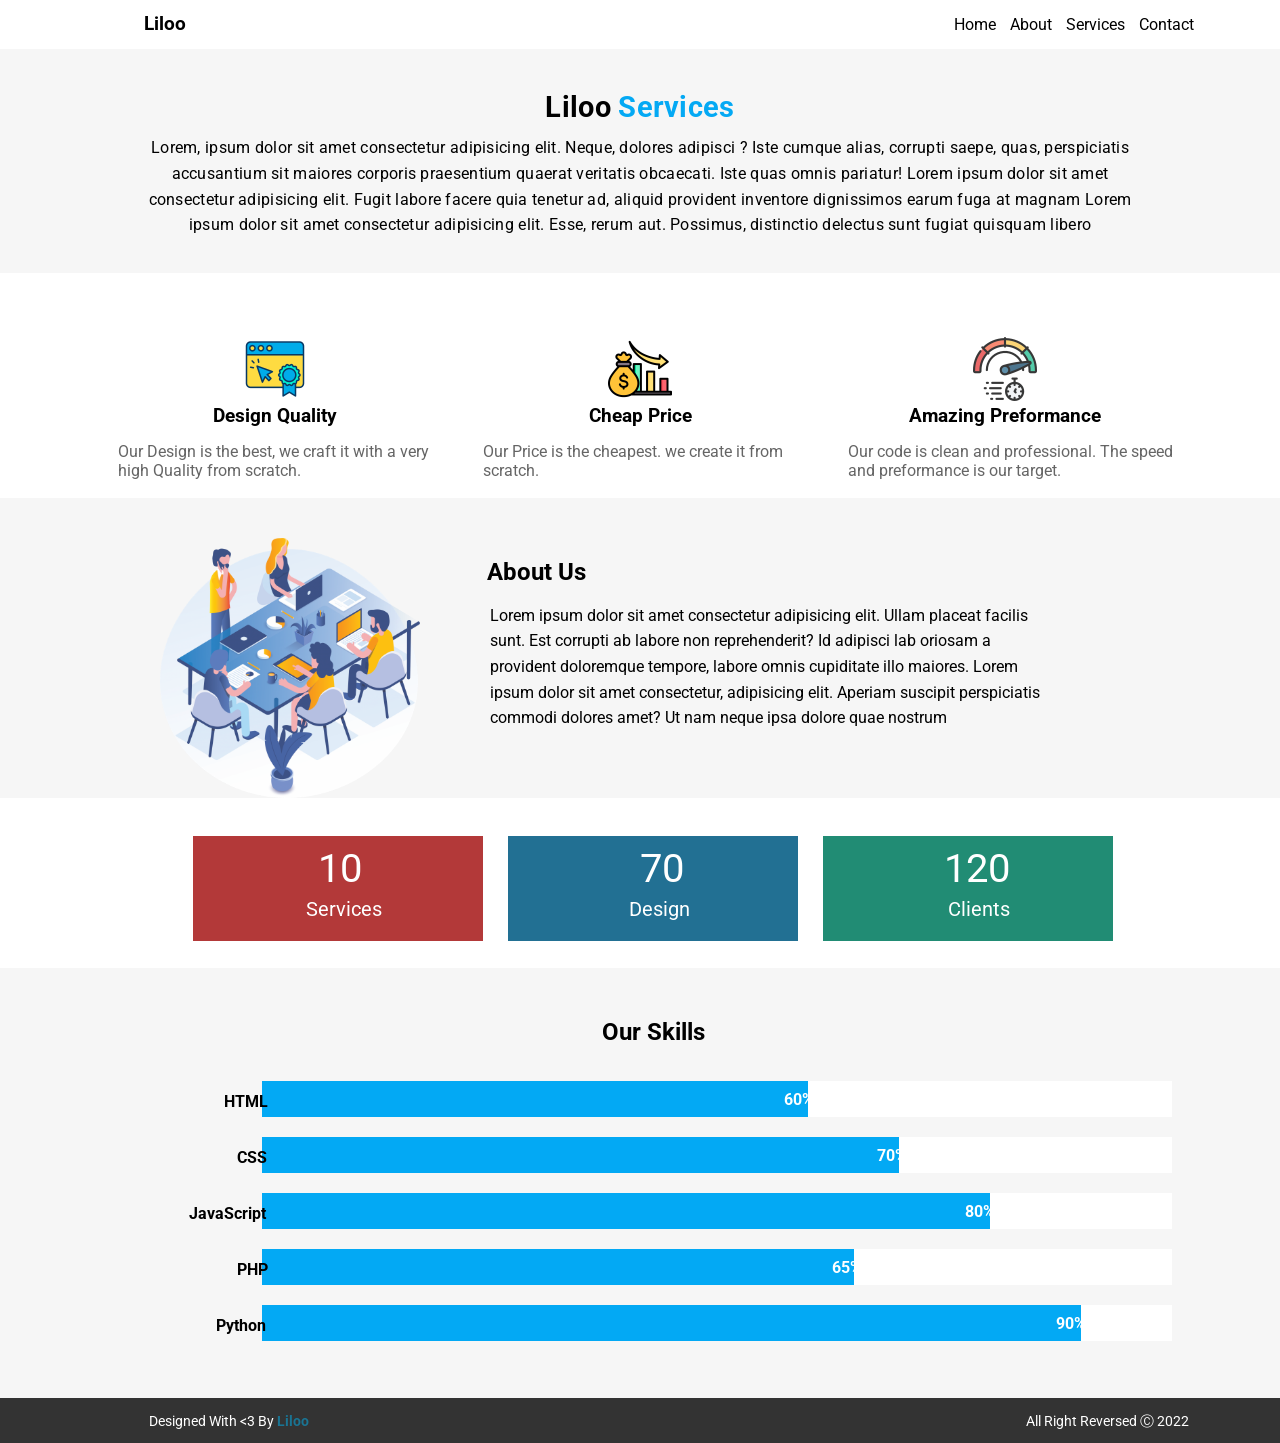
<file: index.html>
<!DOCTYPE html>
<html lang="en">
  <head>
    <meta charset="UTF-8" />
    <meta http-equiv="X-UA-Compatible" content="IE=edge" />
    <meta name="viewport" content="width=device-width, initial-scale=1.0" />
    <title>Skills</title>
    <link rel="stylesheet" href="skills.css" />
    <link rel="preconnect" href="https://fonts.googleapis.com" />
    <link rel="preconnect" href="https://fonts.gstatic.com" crossorigin />
    <link
      href="https://fonts.googleapis.com/css2?family=Roboto&display=swap"
      rel="stylesheet"
    />
  </head>
  <body>
    <header>
      <h3>Liloo</h3>
      <nav>
        <a href="">Home</a>
        <a href="">About</a>
        <a href="">Services</a>
        <a href="">Contact</a>
      </nav>
    </header>
    <section>
      <div>
        <h1>Liloo <span>Services</span></h1>
        <p>
          Lorem, ipsum dolor sit amet consectetur adipisicing elit. Neque,
          dolores adipisci ? Iste cumque alias, corrupti saepe, quas,
          perspiciatis accusantium sit maiores corporis praesentium quaerat
          veritatis obcaecati. Iste quas omnis pariatur! Lorem ipsum dolor sit
          amet consectetur adipisicing elit. Fugit labore facere quia tenetur
          ad, aliquid provident inventore dignissimos earum fuga at magnam Lorem
          ipsum dolor sit amet consectetur adipisicing elit. Esse, rerum aut.
          Possimus, distinctio delectus sunt fugiat quisquam libero
        </p>
      </div>
      <div class="flex-center">
        <figure>
          <img src="images/Design (2).png" alt="" />
          <h3>Design Quality</h3>
          <figcaption>
            Our Design is the best, we craft it with a very high Quality from
            scratch.
          </figcaption>
        </figure>
        <figure>
          <img src="images/price.png" alt="" />
          <h3>Cheap Price</h3>
          <figcaption>
            Our Price is the cheapest. we create it from scratch.
          </figcaption>
        </figure>
        <figure>
          <img src="images/preformance.png" alt="" />
          <h3>Amazing Preformance</h3>
          <figcaption>
            Our code is clean and professional. The speed and preformance is our
            target.
          </figcaption>
        </figure>
      </div>
      <div>
        <div>
          <img src="images/about-us-2.png" alt="" />
        </div>
        <div>
          <h2>About Us</h2>
          <p class="flex-center">
            Lorem ipsum dolor sit amet consectetur adipisicing elit. Ullam
            placeat facilis sunt. Est corrupti ab labore non reprehenderit? Id
            adipisci lab oriosam a provident doloremque tempore, labore omnis
            cupiditate illo maiores. Lorem ipsum dolor sit amet consectetur,
            adipisicing elit. Aperiam suscipit perspiciatis commodi dolores
            amet? Ut nam neque ipsa dolore quae nostrum
          </p>
        </div>
      </div>
      <div class="flex-center">
        <div class="flex-center">
          <span class="num">10</span>
          <br />
          <span>Services</span>
        </div>
        <div class="flex-center">
          <span class="num">70</span>
          <br />
          <span>Design</span>
        </div>
        <div class="flex-center">
          <span class="num">120</span>
          <br />
          <span class="last">Clients</span>
        </div>
      </div>
      <div>
        <h2>Our Skills</h2>
        <div></div>
        <span>HTML</span>
        <div></div>
        <span>CSS</span>
        <div></div>
        <span>JavaScript</span>
        <div></div>
        <span>PHP</span>
        <div></div>
        <span>Python</span>
      </div>
    </section>
    <footer>
      <span>Designed With <3 By <a href=""> Liloo</a></span>
    </footer>
  </body>
</html>
</file>
<file: skills.css>
* {
  font-family: "Roboto", sans-serif;
  box-sizing: border-box;
  padding: 0;
  margin: 0;
}
:root {
  --whiteColor: white;
  --backgroundColor: #f6f6f6;
}
.flex-center {
  display: flex;
  justify-content: center;
  align-items: center;
}
header {
  margin-top: 8px;
  overflow-x: hidden;
}
header h3 {
  position: relative;
  top: 5px;
  left: 9rem;
}
nav {
  position: relative;
  top: -15px;
  margin-left: 59rem;
}
nav a {
  text-decoration: none;
  color: black;
  padding-left: 10px;
}
nav a:hover {
  background: #03a9f4;
  color: white;
  padding: 5px;
  opacity: 0.8;
}
section > div:nth-of-type(1) {
  height: 14rem;
  background: var(--backgroundColor);
  text-align: center;
  line-height: 1.6;
  letter-spacing: 0.3px;
}
section > div:nth-of-type(1) h1 {
  position: relative;
  top: 35px;
  font-size: 29px;
}
section > div:nth-of-type(1) h1 span {
  color: #04a9f4;
}
section > div:nth-of-type(1) p {
  width: 80%;
  text-align: center;
  margin-left: 10%;
  margin-top: 40px;
}
section > div:nth-of-type(2) {
  height: 180px;
  margin-top: 45px;
}
figcaption {
  width: 340px;
  display: flex;
  justify-content: space-between;
  opacity: 0.6;
  margin-left: 25px;
  margin-top: 15px;
}
section div:nth-of-type(2) figure:nth-of-type(2) img {
  width: 64px;
  height: 64px;
}
section div:nth-of-type(2) figure h3 {
  text-align: center;
}
section div:nth-of-type(2) figure img {
  margin-left: 150px;
}
section div:nth-of-type(3) {
  height: 300px;
  background-color: var(--backgroundColor);
}
section div:nth-of-type(3) div {
  display: grid;
  justify-content: flex-end;
}
section div:nth-of-type(3) div:nth-of-type(1) img {
  width: 260px;
  margin-top: 40px;
  position: absolute;
  left: 10rem;
}
section div:nth-of-type(3) div:nth-of-type(2) p {
  width: 550px;
  position: relative;
  top: 60%;
  margin-right: 15rem;
  line-height: 1.6;
}
section div:nth-of-type(3) div:nth-of-type(2) h2 {
  position: relative;
  left: -3px;
  width: 107px;
  top: 2.5em;
}
section div:nth-of-type(4) {
  height: 170px;
}
section div:nth-of-type(4) > div {
  margin-left: 25px;
  color: var(--whiteColor);
  height: 105px;
  width: 290px;
  font-size: 20px;
  margin-top: 10px;
}
section div:nth-of-type(4) div:nth-of-type(1) {
  background-color: #b33939;
}
section div:nth-of-type(4) div:nth-of-type(2) {
  background-color: #227093;
}
section div:nth-of-type(4) div:nth-of-type(3) {
  background-color: #218c74;
}
.num {
  background-color: transparent !important;
  color: var(--whiteColor);
  position: relative;
  left: 2.5rem;
  top: -20px;
  font-size: 40px;
}
section br + span {
  position: relative;
  top: 20%;
  left: -15.5px;
}
.last {
  left: -21.5px;
}
section > div:nth-child(5) {
  height: 430px;
  background-color: var(--backgroundColor);
}
section > div:nth-child(5) h2 {
  width: 113px;
  position: relative;
  left: 47%;
  top: 50px;
}
section > div:nth-child(5) div:nth-of-type(1) {
  margin-top: 85px;
}
section > div:nth-child(5) div {
  width: 910px;
  height: 36px;
  margin-top: 1px;
  margin-left: 20.5%;
  position: relative;
  background-color: var(--whiteColor);
}
section > div:nth-child(5) div::before {
  content: "";
  width: inherit;
  height: inherit;
  position: absolute;
  background-color: #03a9f4;
}
section > div:nth-child(5) div:nth-of-type(1)::before {
  width: 60%;
}
section > div:nth-child(5) div:nth-of-type(2)::before {
  width: 70%;
}
section > div:nth-child(5) div:nth-of-type(3)::before {
  width: 80%;
}
section > div:nth-child(5) div:nth-of-type(4)::before {
  width: 65%;
  left: 0;
}
section > div:nth-child(5) div:nth-of-type(5)::before {
  width: 90%;
}
section > div:nth-child(5) span {
  position: relative;
  bottom: 25px;
  font-weight: bold;
}
section > div:nth-child(5) span:nth-of-type(1) {
  left: 14em;
}
section > div:nth-child(5) span:nth-of-type(1)::after {
  content: "60%";
  position: absolute;
  color: var(--whiteColor);
  left: 35em;
  top: -2px;
}
section > div:nth-child(5) span:nth-of-type(2) {
  left: 14.8em;
}
section > div:nth-child(5) span:nth-of-type(2)::after {
  content: "70%";
  position: absolute;
  color: var(--whiteColor);
  top: -2px;
  left: 40em;
}
section > div:nth-child(5) span:nth-of-type(3) {
  left: 11.8em;
}
section > div:nth-child(5) span:nth-of-type(3)::after {
  content: "80%";
  position: absolute;
  color: var(--whiteColor);
  top: -2px;
  left: 48.5em;
}
section > div:nth-child(5) span:nth-of-type(4) {
  left: 14.8em;
}
section > div:nth-child(5) span:nth-of-type(4)::after {
  content: "65%";
  position: absolute;
  color: var(--whiteColor);
  top: -2px;
  left: 37.2em;
}
section > div:nth-child(5) span:nth-of-type(5) {
  left: 13.5em;
}
section > div:nth-child(5) span:nth-of-type(5)::after {
  content: "90%";
  position: absolute;
  color: var(--whiteColor);
  top: -2px;
  left: 52.5em;
}
footer {
  background-color: #333333;
  height: 45px;
  color: white;
  font-size: 13.5px;
}
footer a {
  text-decoration: none;
  font-size: 18;
  font-weight: bold;
  color: #1a7493;
}
footer span {
  position: relative;
  top: 15px;
  margin-left: 11em;
}
footer span::after {
  content: "All Right Reversed Ⓒ 2022";
  position: absolute;
  left: 65em;
  width: 200px;
}
</file>
